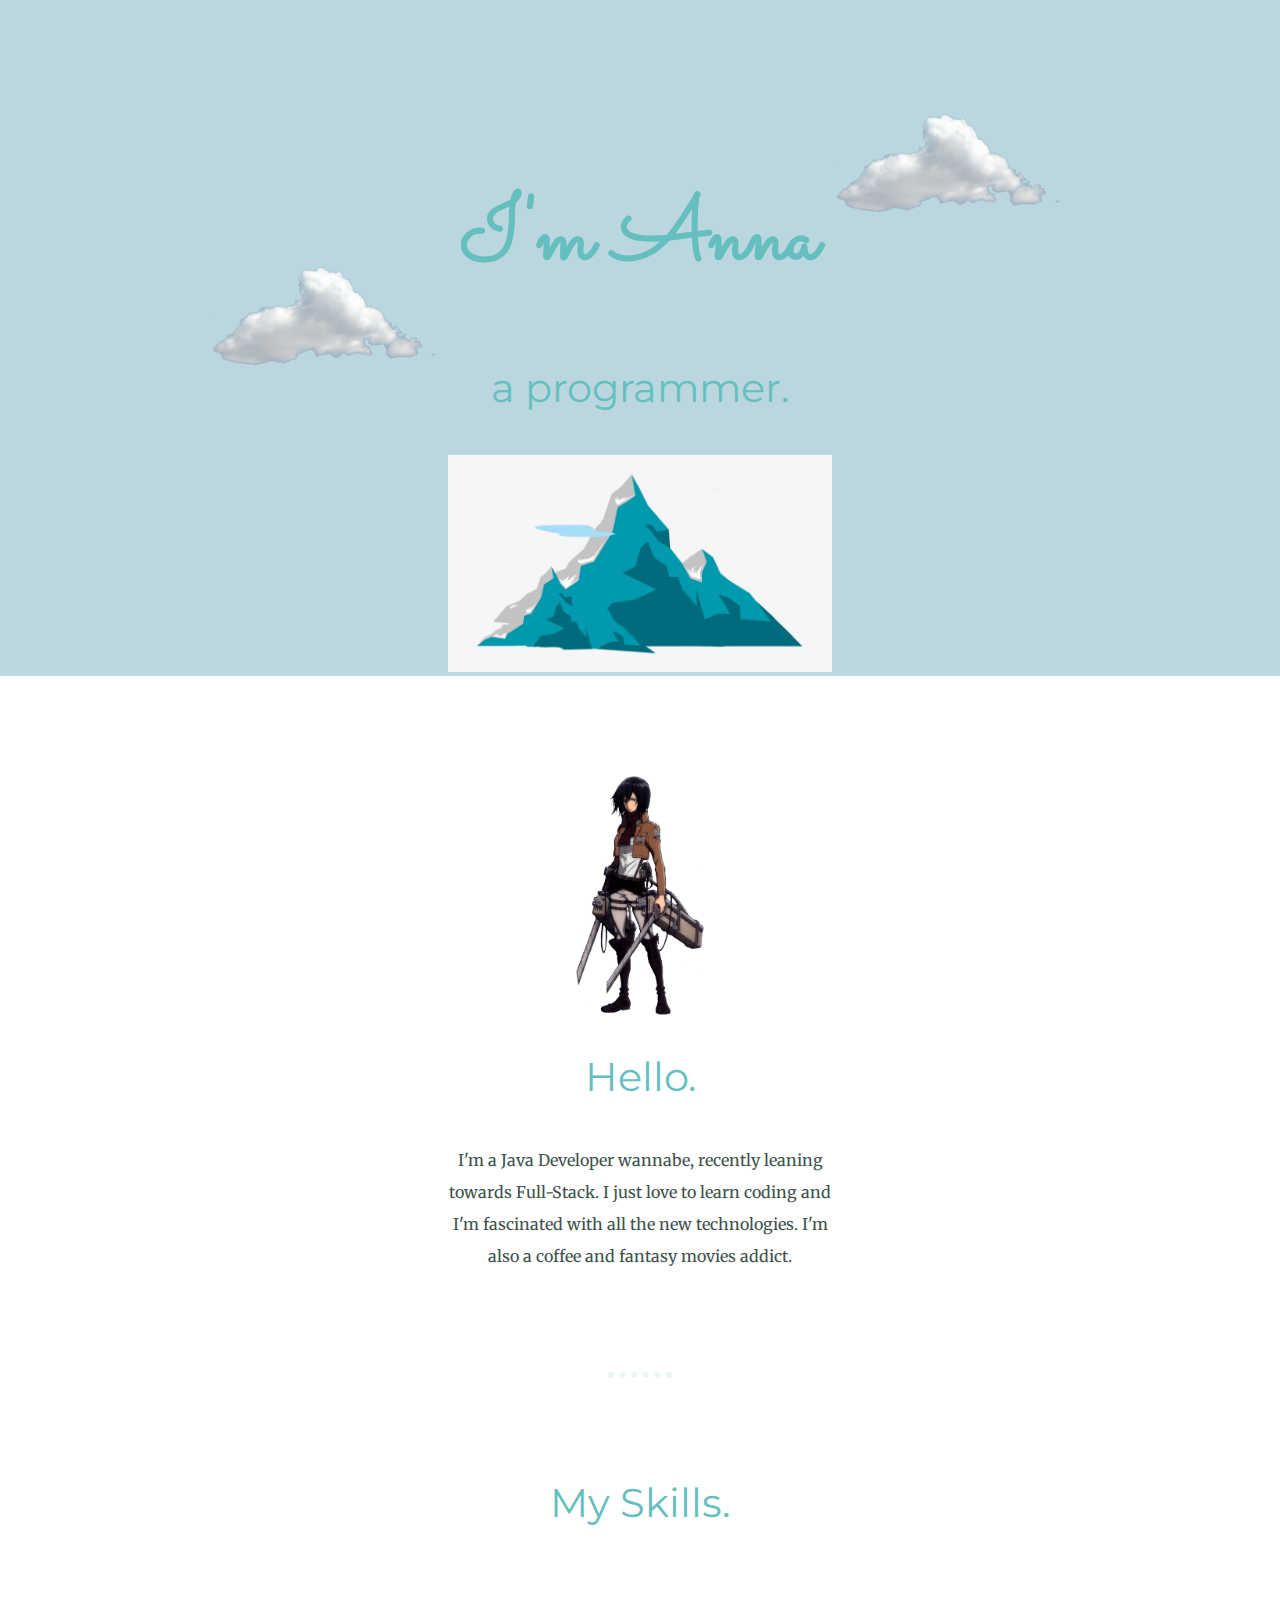
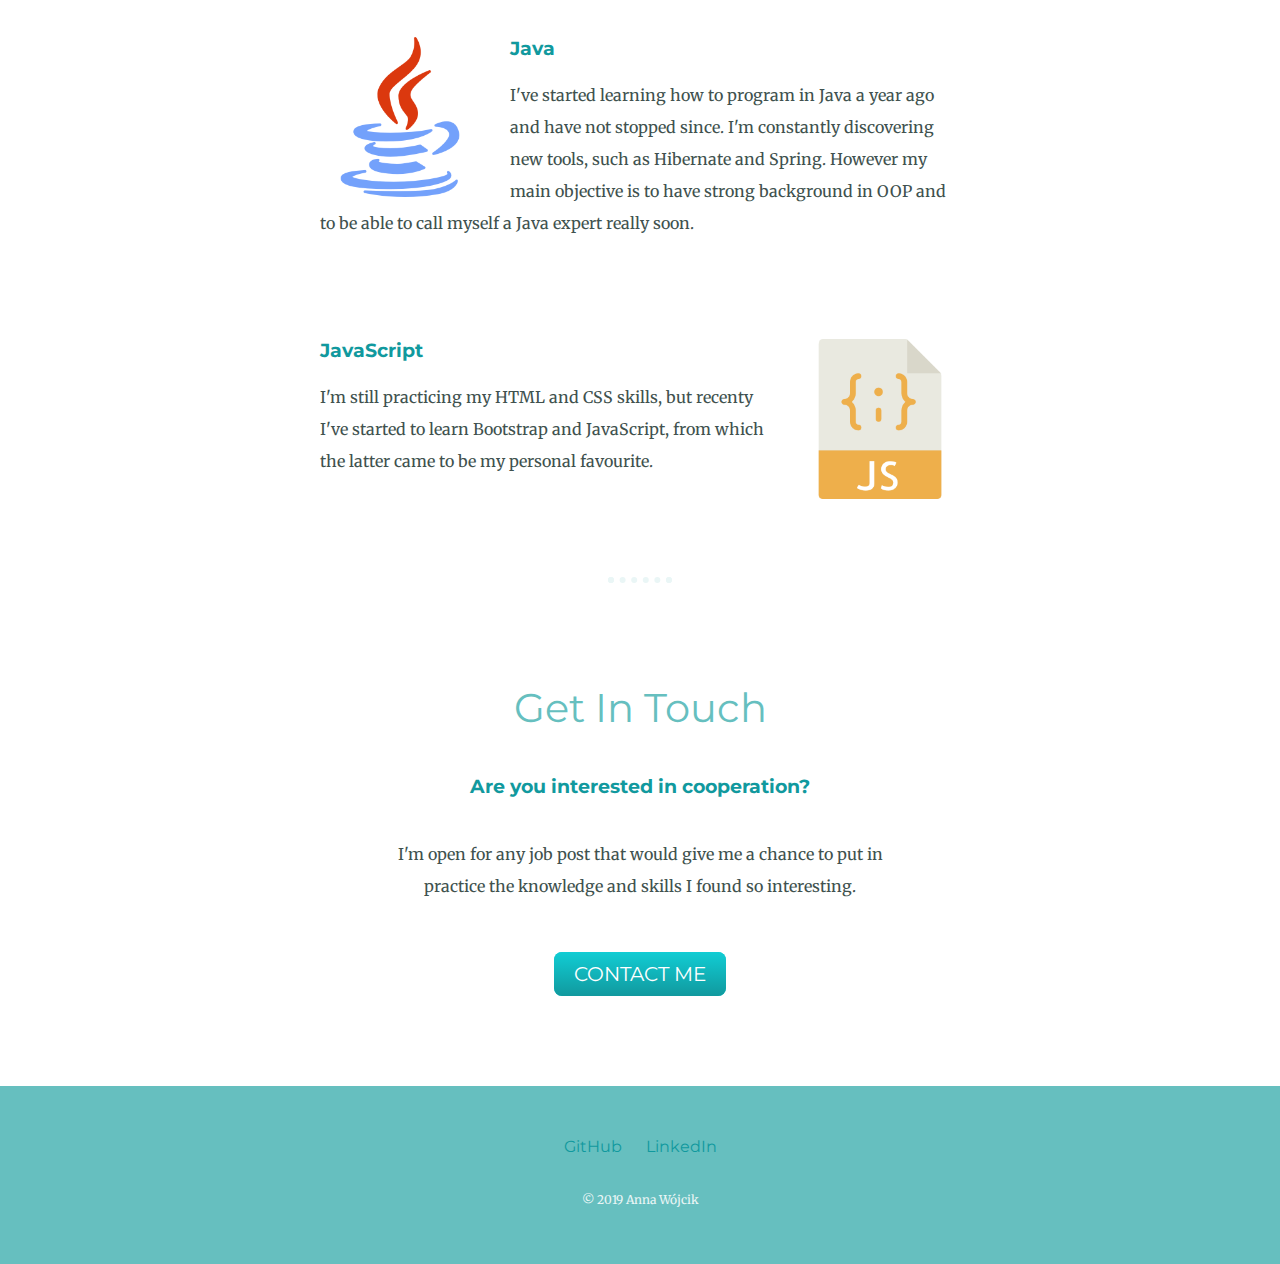
<file: index.html>
<!DOCTYPE html>
<html lang="en" dir="ltr">

<head>
  <meta charset="utf-8">
  <title>Anna Wójcik</title>
  <link rel="stylesheet" href="styles.css">
  <link rel="icon" href="favicon.ico">
  <link href="https://fonts.googleapis.com/css?family=Merriweather|Montserrat|Sacramento&display=swap" rel="stylesheet">


</head>

<body>
  <div class="top-container">
    <img class="top-cloud" src="cloud.png" alt="cloud_img">
    <h1>I'm Anna</h1>
    <h2>a programmer.</h2>
    <img class="bottom-cloud" src="cloud.png" alt="cloud_img">
    <img class="mountain" src="mountain.png" alt="mountain_img">
  </div>
  <div class="middle-container">
  <div class="profile">
    <img class="ania" src="ania.png" alt="ania_img">
    <h2>Hello.</h2>
    <p class="intro">I'm a Java Developer wannabe, recently leaning towards
      Full-Stack. I just love to learn coding and I'm fascinated with all the
      new technologies. I'm also a coffee and fantasy movies addict.</p>
  </div>
  <hr>
  <div class="skills">
    <h2>My Skills.</h2>
    <div class="skill-row">
      <img class="java" src="java.png" alt="java_img">
      <h3>Java</h3>
      <p>I've started learning how to program in Java a year ago and have not
        stopped since. I'm constantly discovering new tools, such as
        Hibernate and Spring. However my main objective is to have strong
        background in OOP and to be able to call myself a Java expert really
        soon.</p>
    </div>
    <div class="skill-row">
      <img class="javascript" src="javascript.png" alt="javascript_img">
      <h3>JavaScript</h3>
      <p>I'm still practicing my HTML and CSS skills, but recenty I've started
         to learn Bootstrap and JavaScript, from which the latter came to be my
         personal favourite.</p>
    </div>
  </div>
  <hr>
  <div class="contact-me">
    <h2>Get In Touch</h2>
    <h3>Are you interested in cooperation?</h3>
    <p class="contact-message">I'm open for any job post that would give me a
       chance to put in practice the knowledge and skills I found so
       interesting.</p>
    <a class="btn" href="mailto:aaswieboda@gmail.com">CONTACT ME</a>
  </div>
</div>
<div class="bottom-container">
  <a class="footer-link" href="https://github.com/AnnaWojcikS">GitHub</a>
  <a class="footer-link" href="https://linkedin.com/in/anna-wójcik-b20114179">LinkedIn</a>
  <p class="copyright"> © 2019 Anna Wójcik</p>
</div>

</body>

</html>
</file>
<file: styles.css>
body {
  margin: 0px;
  color: #40514E;
  text-align: center;
  font-family: 'Merriweather', serif;
}

h1 {
  margin: 50px auto 0 auto;
  font-family: 'Sacramento', cursive;
  font-size: 5.625rem;
  color: #66BFBF;
  line-height: 2;
}

h2 {
  font-family: 'Montserrat', sans-serif;
  font-size: 2.5rem;
  color: #66BFBF;
  font-weight: normal;
  padding-bottom: 10px;
}

h3 {
  font-family: 'Montserrat', sans-serif;
  color: #11999E;
}

hr {
  border: dotted #EAF6F6 6px;
  border-bottom: none;
  width: 4%;
  margin: 100px auto;
}

p {
  line-height: 2;
}

a {
  color: #11999E;
  font-family: 'Montserrat', sans-serif;
  margin: 20px 10px;
  text-decoration: none;
}

a:hover {
  color: #EAF6F6;
}

.skill-row {
  width: 50%;
  margin: 100px auto 100px auto;
  /* auto z lewej i prawej wyśrodkuje element */
  text-align: left;
}

.java {
  width: 25%;
  float: left;
  /* allows text to wrap around image */
  margin-right: 30px;
  /* using "clear-right" on text will disable float */
}

.javascript {
  width: 25%;
  float: right;
  margin-left: 30px;
}

.top-container {
  background-color: #bad7df;
  position: relative;
  padding-top: 100px;
}

.middle-container {
  margin: 100px 0;
}

.bottom-container {
  background-color: #66BFBF;
  padding: 50px 0 20px;
}

.ania {
  width: 10%;
}

.mountain {
  width: 30%;
}

.top-cloud {
  position: absolute;
  right: 200px;
  width: 20%;
}

.bottom-cloud {
  position: absolute;
  left: 200px;
  bottom: 300px;
  width: 20%;
}

.intro {
  width: 30%;
  margin: auto;
}

.contact-message {
  width: 40%;
  margin: 40px auto 60px;
}

.btn {
  background: #11cdd4;
  background-image: -webkit-linear-gradient(top, #11cdd4, #11999e);
  background-image: -moz-linear-gradient(top, #11cdd4, #11999e);
  background-image: -ms-linear-gradient(top, #11cdd4, #11999e);
  background-image: -o-linear-gradient(top, #11cdd4, #11999e);
  background-image: linear-gradient(to bottom, #11cdd4, #11999e);
  -webkit-border-radius: 8;
  -moz-border-radius: 8;
  border-radius: 8px;
  font-family: 'Montserrat', sans-serif;
  color: #ffffff;
  font-size: 20px;
  padding: 10px 20px 10px 20px;
  text-decoration: none;
}

.btn:hover {
  background: #30e3cb;
  background-image: -webkit-linear-gradient(top, #30e3cb, #2bc4ad);
  background-image: -moz-linear-gradient(top, #30e3cb, #2bc4ad);
  background-image: -ms-linear-gradient(top, #30e3cb, #2bc4ad);
  background-image: -o-linear-gradient(top, #30e3cb, #2bc4ad);
  background-image: linear-gradient(to bottom, #30e3cb, #2bc4ad);
  text-decoration: none;
}

.copyright {
  color: #EAF6F6;
  font-size: 0.75rem;
  padding: 20px 0;
}
</file>
